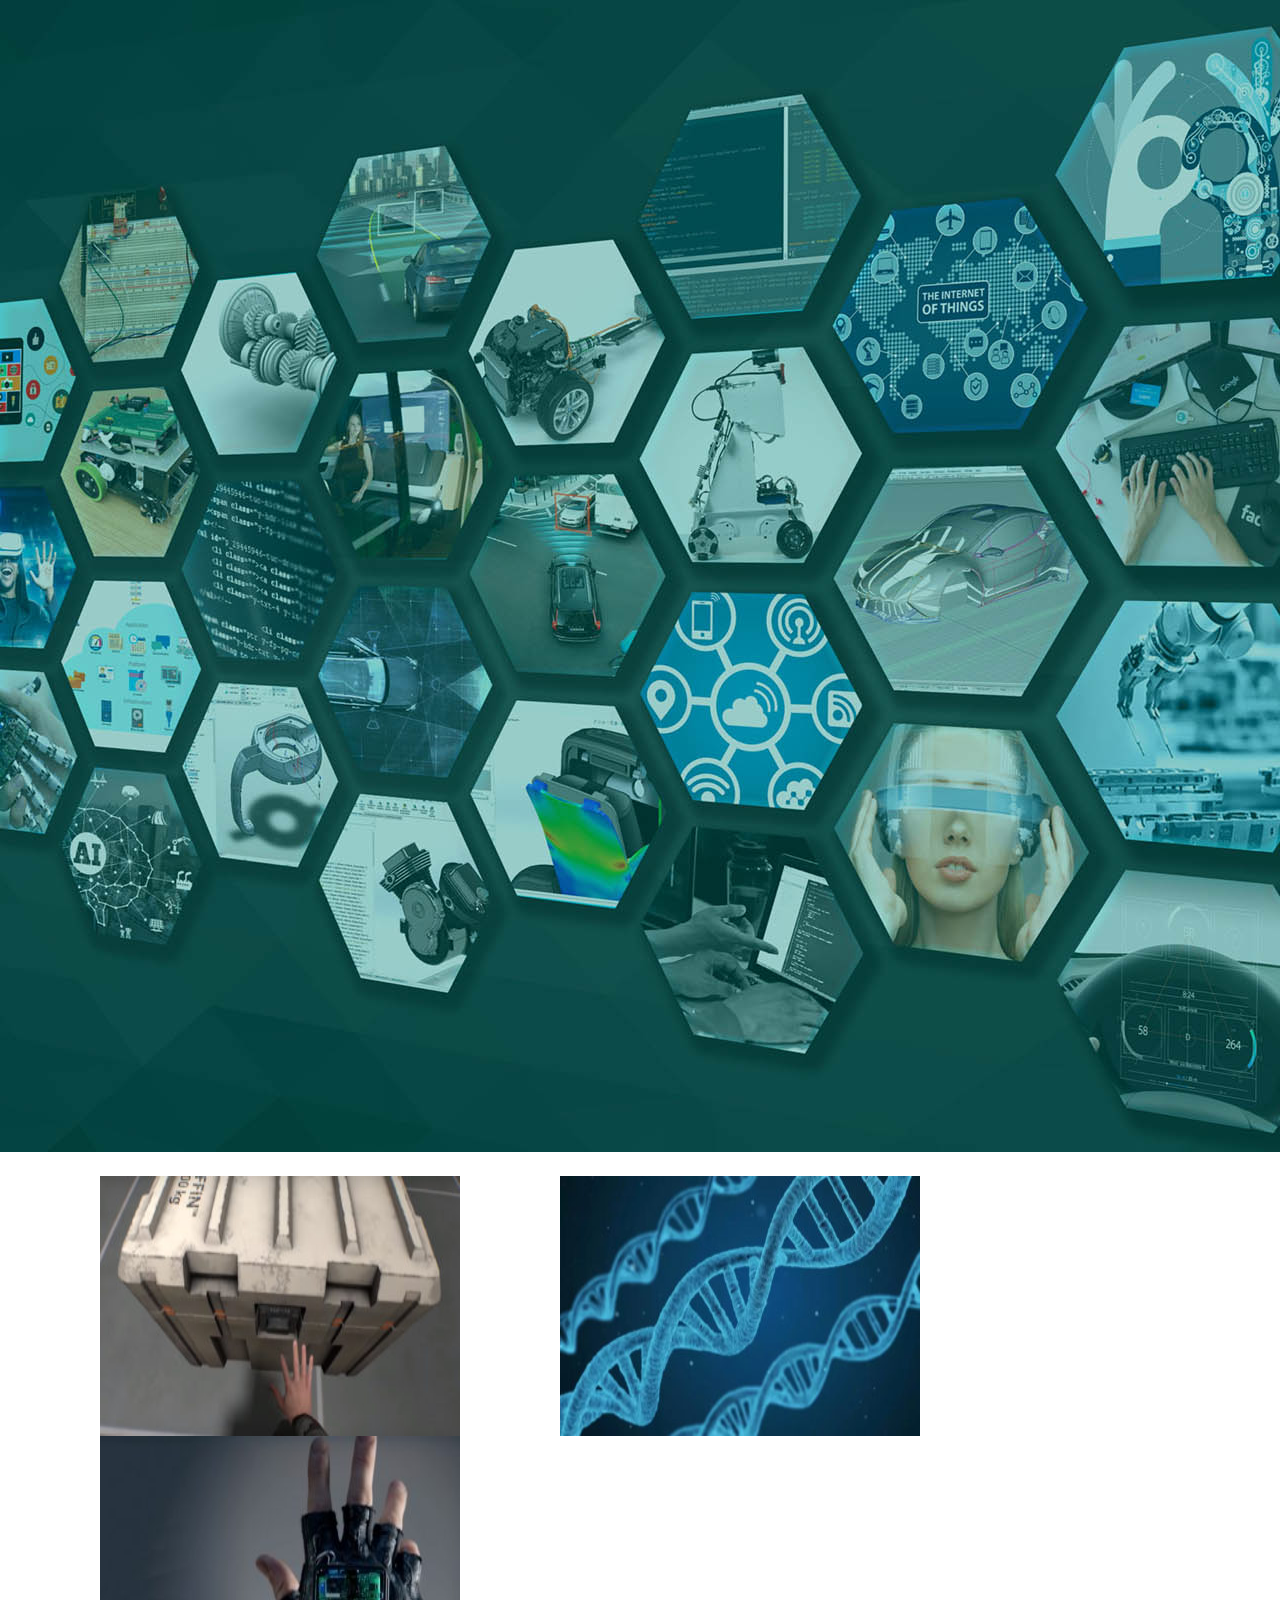
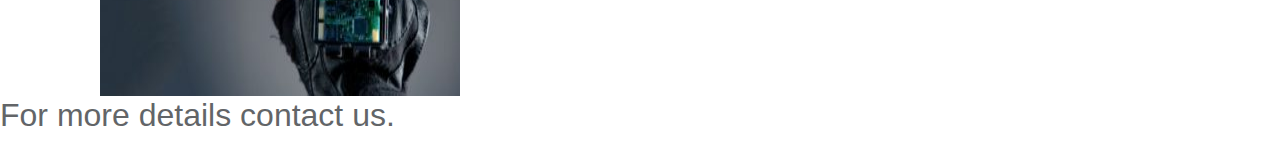
<file: blogs.html>
<!DOCTYPE html>
<head>
<title>  website_aufenbach  </title>
<link rel="stylesheet" type="text/css" href="style.css" >
<link rel="stylesheet" href="https://stackpath.bootstrapcdn.com/bootstrap/4.3.1/css/bootstrap.min.css" integrity="sha384-ggOyR0iXCbMQv3Xipma34MD+dH/1fQ784/j6cY/iJTQUOhcWr7x9JvoRxT2MZw1T" crossorigin="anonymous">
<script src="https://code.jquery.com/jquery-3.3.1.slim.min.js" integrity="sha384-q8i/X+965DzO0rT7abK41JStQIAqVgRVzpbzo5smXKp4YfRvH+8abtTE1Pi6jizo" crossorigin="anonymous"></script>
<script src="https://cdnjs.cloudflare.com/ajax/libs/popper.js/1.14.7/umd/popper.min.js" integrity="sha384-UO2eT0CpHqdSJQ6hJty5KVphtPhzWj9WO1clHTMGa3JDZwrnQq4sF86dIHNDz0W1" crossorigin="anonymous"></script>
<script src="https://stackpath.bootstrapcdn.com/bootstrap/4.3.1/js/bootstrap.min.js" integrity="sha384-JjSmVgyd0p3pXB1rRibZUAYoIIy6OrQ6VrjIEaFf/nJGzIxFDsf4x0xIM+B07jRM" crossorigin="anonymous"></script>
</head>
<body>
<div>
<center><img src="Hexagon_Wall.jpg" width=></center>
</br><div id="blog_images">
<img src="./boneworks.jpg" width="360px" height="260px">
</div>
<div id="blog_images">
<img src="./gene.jpg" width="360px" height="260px">
</div>
<div id="blog_images">
<img src="./hapticlearning.jpg" width="360px" height="260px">
</div>
</div>
<div style="clear:left">
<h2>For more details contact us.</h2></div>
</div>
</body>
</html>
</file>
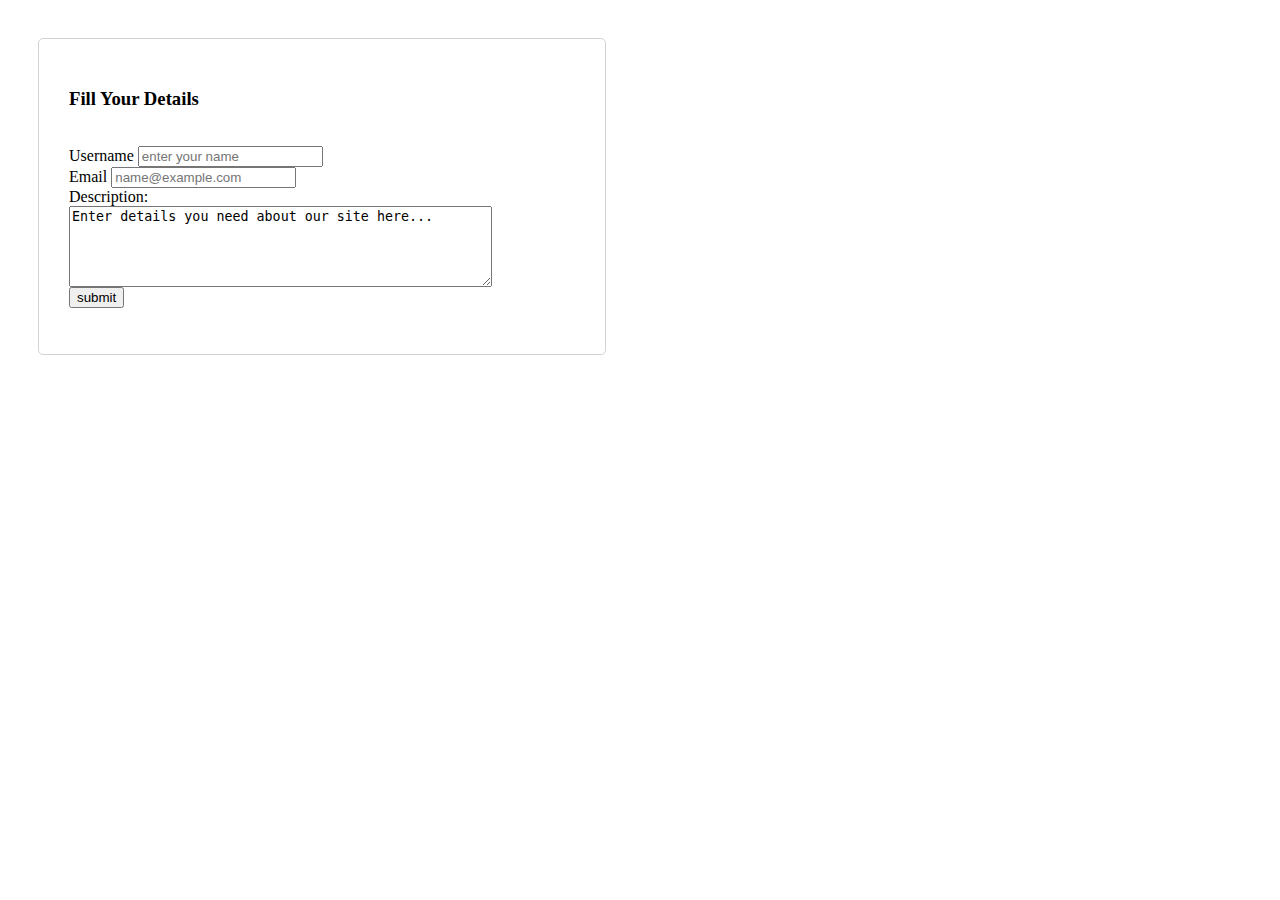
<file: contact_form.html>
<html>
    <head>
        <meta charset="UTF-8">
        <link rel="stylesheet" href="https://stackpath.bootstrapcdn.com/bootstrap/4.1.3/css/bootstrap.min.css" integrity="sha384-MCw98/SFnGE8fJT3GXwEOngsV7Zt27NXFoaoApmYm81iuXoPkFOJwJ8ERdknLPMO" crossorigin="anonymous">
        <title>login page</title>
    </head>
    <body>
<?php

?>
   <div class="container" style="float:left;width:40%; border: 1px solid lightgray; border-radius: 5px;margin: 30px;padding: 30px;">
           <h3>Fill Your Details</h3><br/>
          <form method="post" action="form.php">
                    <div class="form-group">
                        <label for="pass">Username</label>
                        <input type="name" class="form-control" name="uname" placeholder="enter your name" required>
                    </div>
                    <div class="form-group">
                        <label for="textarea">Email</label>
                        <input type="email" class="form-control" name="email" placeholder="name@example.com" required>
                    </div>  <label>Description:</label>            
					 <div class="form-group">
                         <textarea rows="5" cols="50" name="desc">Enter details you need about our site here...</textarea>
					</div>              
                    <div class="form-group">
                        <input type="submit" class="form-control btn"  value="submit">
                    </div></form>
        </div>
         
<script src="https://code.jquery.com/jquery-3.3.1.slim.min.js" integrity="sha384-q8i/X+965DzO0rT7abK41JStQIAqVgRVzpbzo5smXKp4YfRvH+8abtTE1Pi6jizo" crossorigin="anonymous"></script>
<script src="https://cdnjs.cloudflare.com/ajax/libs/popper.js/1.14.3/umd/popper.min.js" integrity="sha384-ZMP7rVo3mIykV+2+9J3UJ46jBk0WLaUAdn689aCwoqbBJiSnjAK/l8WvCWPIPm49" crossorigin="anonymous"></script>
<script src="https://stackpath.bootstrapcdn.com/bootstrap/4.1.3/js/bootstrap.min.js" integrity="sha384-ChfqqxuZUCnJSK3+MXmPNIyE6ZbWh2IMqE241rYiqJxyMiZ6OW/JmZQ5stwEULTy" crossorigin="anonymous"></script>
    </body>
</file>
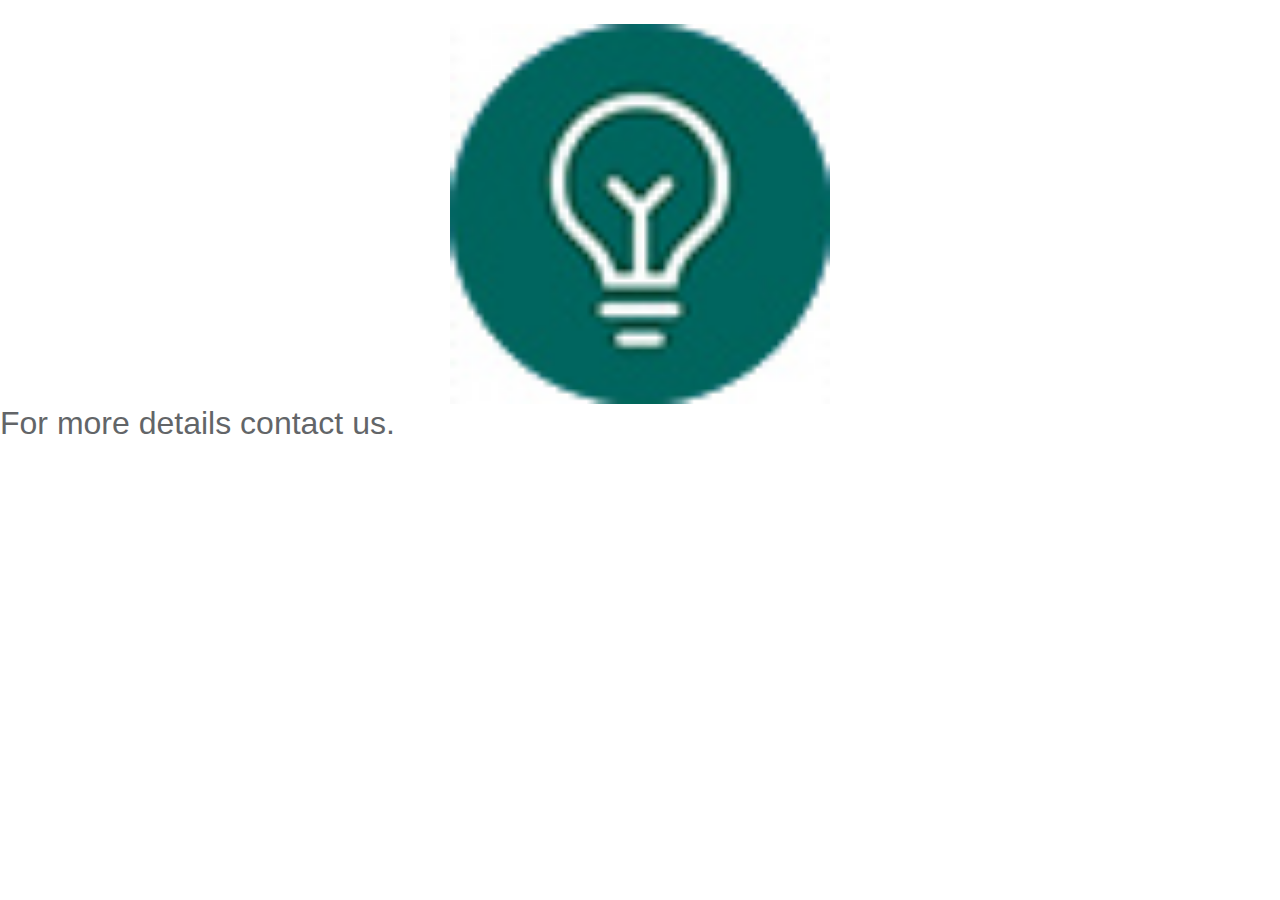
<file: innovate.html>
<!DOCTYPE html>
<head>
<title>  website_aufenbach  </title>
<link rel="stylesheet" type="text/css" href="style.css" >
<link rel="stylesheet" href="https://stackpath.bootstrapcdn.com/bootstrap/4.3.1/css/bootstrap.min.css" integrity="sha384-ggOyR0iXCbMQv3Xipma34MD+dH/1fQ784/j6cY/iJTQUOhcWr7x9JvoRxT2MZw1T" crossorigin="anonymous">
<script src="https://code.jquery.com/jquery-3.3.1.slim.min.js" integrity="sha384-q8i/X+965DzO0rT7abK41JStQIAqVgRVzpbzo5smXKp4YfRvH+8abtTE1Pi6jizo" crossorigin="anonymous"></script>
<script src="https://cdnjs.cloudflare.com/ajax/libs/popper.js/1.14.7/umd/popper.min.js" integrity="sha384-UO2eT0CpHqdSJQ6hJty5KVphtPhzWj9WO1clHTMGa3JDZwrnQq4sF86dIHNDz0W1" crossorigin="anonymous"></script>
<script src="https://stackpath.bootstrapcdn.com/bootstrap/4.3.1/js/bootstrap.min.js" integrity="sha384-JjSmVgyd0p3pXB1rRibZUAYoIIy6OrQ6VrjIEaFf/nJGzIxFDsf4x0xIM+B07jRM" crossorigin="anonymous"></script>
</head>
<body>
<div>
</br><center><div id="">
<img src="./innovate.jpg" width="380px">
</div>
</center>
</div>
<div style="clear:left">
<h2>For more details contact us.</h2></div>
</div>
</body>
</html>
</file>
<file: style.css>
body{
	background-color:black;
}
ul{
	list-style-type:none;
}
li{
	background-color:black;
}
#navbar{
	background-color:black;
}
li a {
	color:white;
    display:block;
    float:left;
	font-size:20px;
	text-align: center;
    padding:16px 40px;
	background-color:black;
    text-decoration: none;
}
li a:hover {
    background-color: #111;
	text-decoration: none;
	border-bottom:1px solid;
}
#background-image{
	background-image:url("background.jpg");
	height:800px;
	padding-top:50px;
	margin-top:0px;
	color:#fff;
}
#content{
	opacity:0.75;
	margin-top:400px;
	padding-left:350px;
}
button{
	background-color:#fff;
	font-size:30px;
}
button:hover{
	background-color:Teal;	
}
div h3{
	padding-left:110px;
}
#abt{
	opacity:0.7;
}
.card{
	float:left;
	padding-left:50px;
}
div h2{
	opacity:0.7;
}
.carousel slide{
	float:left;
}
.btn_proj:hover{
	background-color:Teal;
}
.btn_blog:hover{
	background-color:Teal;
}

#proj_images{
	padding-left:100px;
	float:left;
}
#blog_images{
	padding-left:100px;
	float:left;
}
</file>
